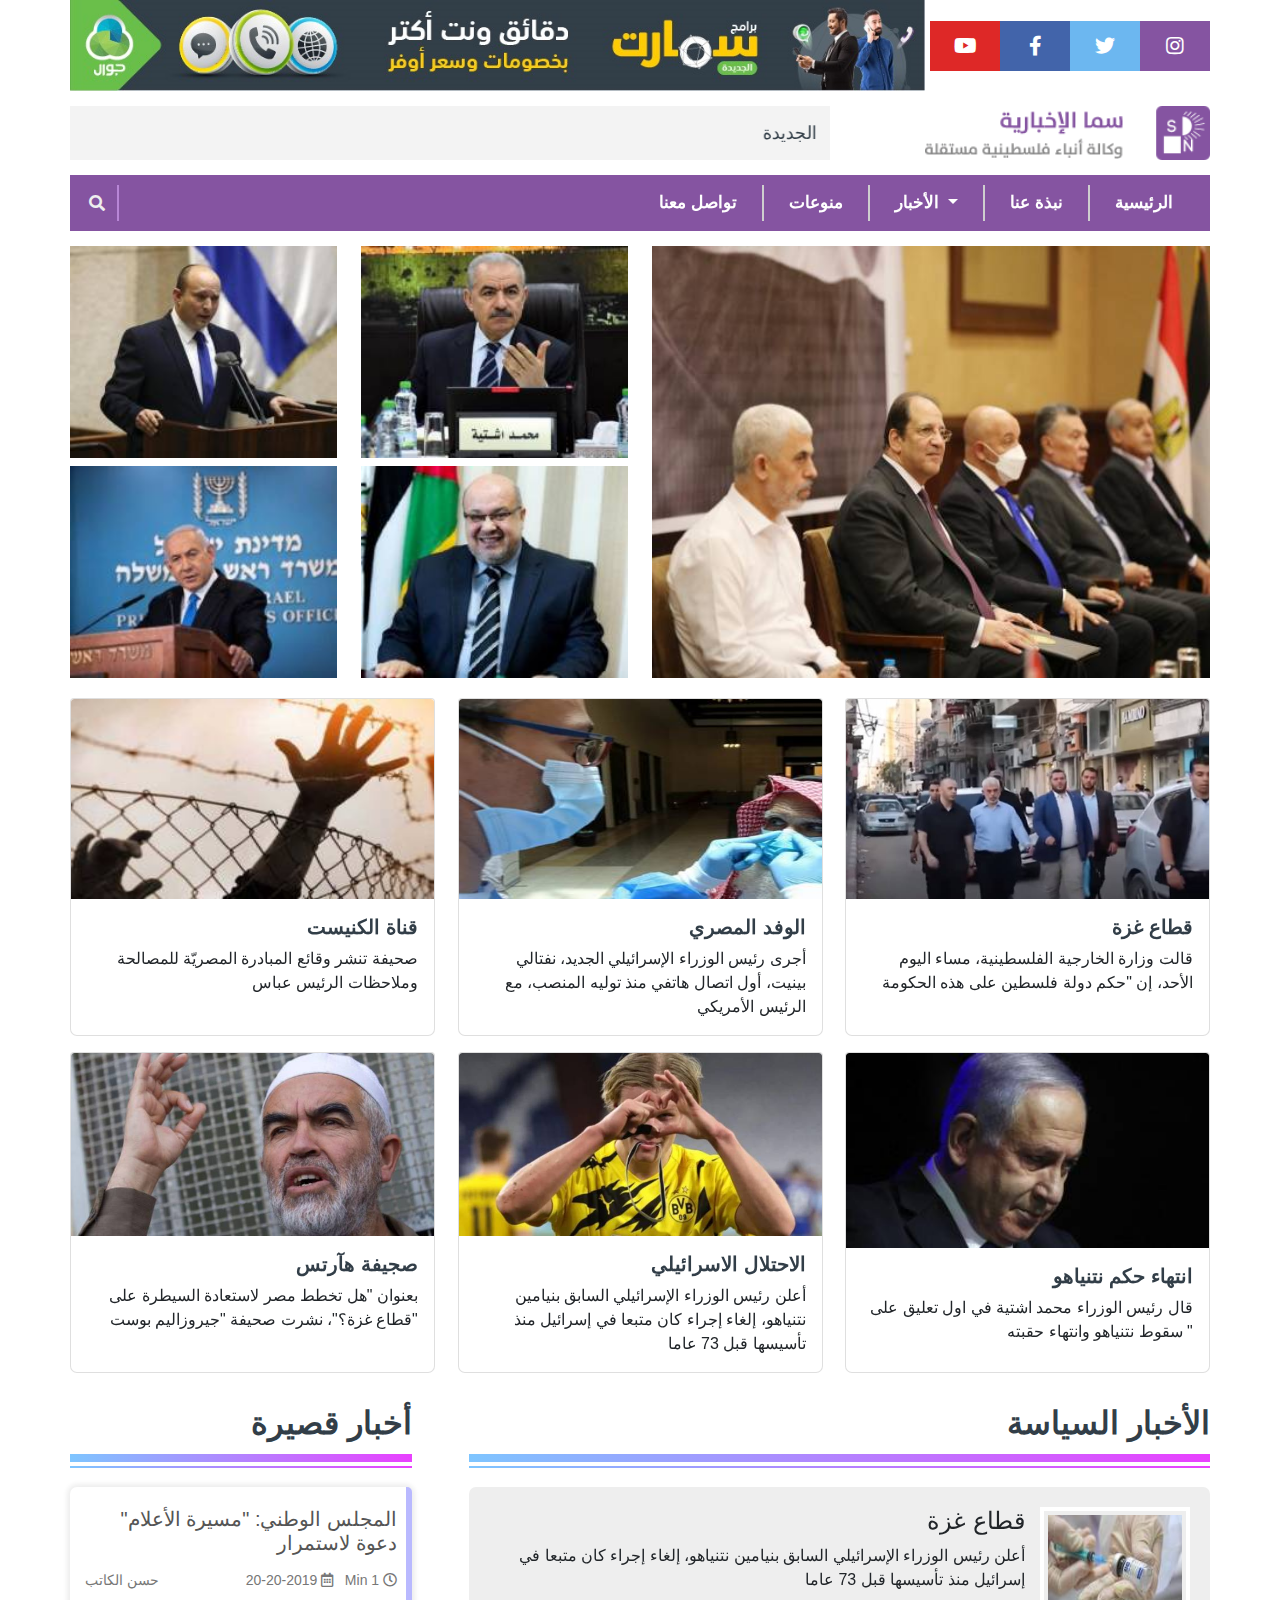
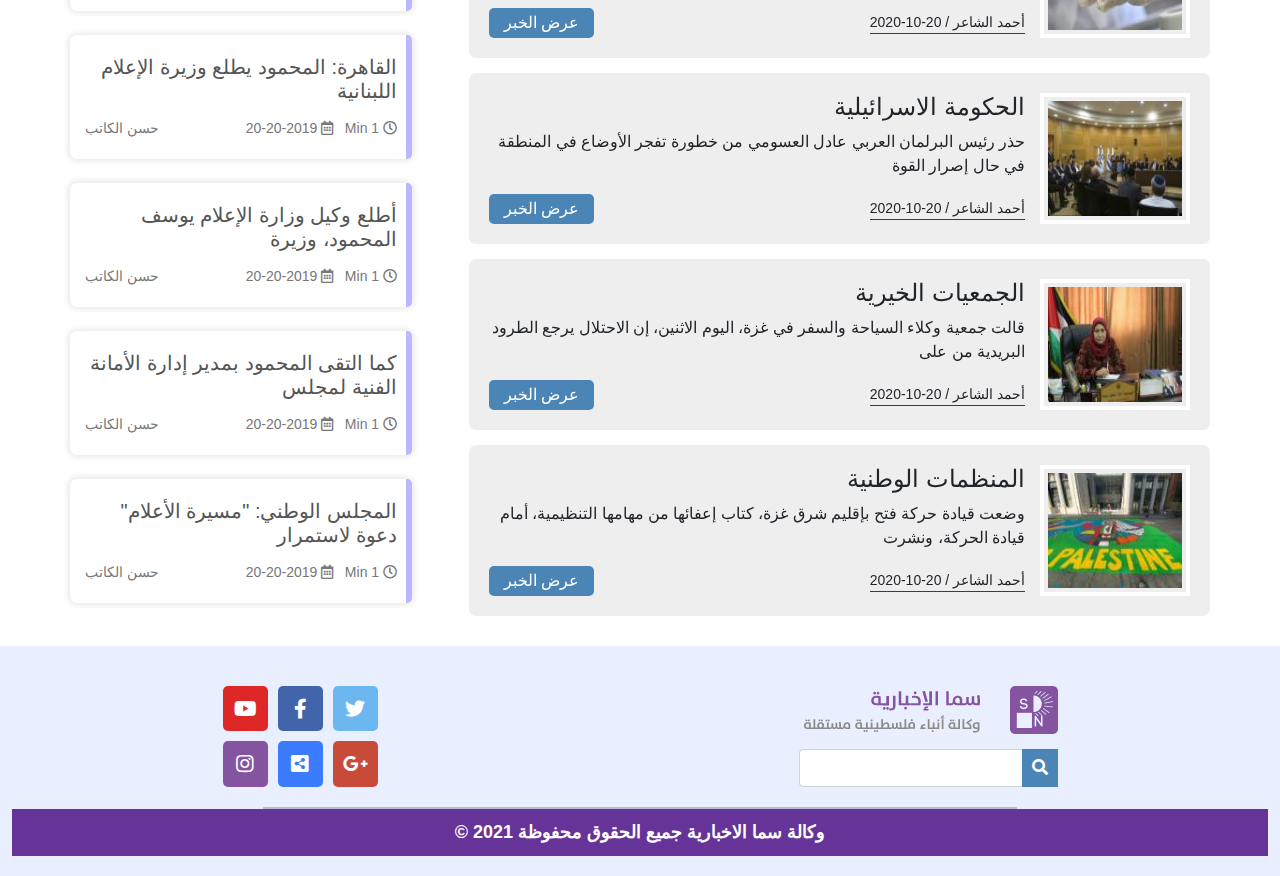
<file: index.html>
<!DOCTYPE html>
<html lang="en">
<head>
    <meta charset="UTF-8">
    <meta http-equiv="X-UA-Compatible" content="IE=edge">
    <meta name="viewport" content="width=device-width, initial-scale=1.0">
    <title>الرئيسية</title>
    <link rel="icon" href="img/icon.jpeg" type="image/x-icon">
    <!-- Render All Elements Normally -->
    <link rel="stylesheet" href="css/normalize.css">
    <!-- Bootstrap css File -->
    <link rel="stylesheet" href="css/bootstrap.min.css">
    <!-- Hover Liprary File -->
    <link rel="stylesheet" href="css/hover-min.css">
    <!-- Animate Liprary File -->
    <link rel="stylesheet" href="css/animate.min.css">
    <!-- Font Awesome -->
    <link rel="stylesheet" href="css/all.min.css">
    <!-- Main CSS style File -->
    <link rel="stylesheet" href="css/main.css">
   
</head>
<body>
    <!-- start header -->
    <section class="header">
        <div class="container">
            <div class="row">
                <div class="advertis">
                    <div class="row">
                        <img src="img/Advertising.jpg" alt="" class="col-md-9 col-xm-12">
                        <div class="social col-md-3 col-xm-12">
                            <i class="fab fa-youtube"></i>
                            <i class="fab fa-facebook-f"></i>
                            <i class="fab fa-twitter"></i>
                            <i class="fab fa-instagram"></i>
                        </div>
                    </div>    
                </div>
                <div class="last-news">
                    <div class="row">
                        <div class="marquee col-7 col-lg-8">
                            <marquee>
                                حماس والجهاد الاسلامي تعلقان على تشكيل حكومة الاحتلال برئاسة بينت
                                <span> || </span>
                                فلسطين تعلق على تشكيل الحكومة الإسرائيلية الجديدة
                            </marquee>                
                        </div> 
                        <img src="img/logo.png" alt="" class="col-4 col-lg-3">   
                    </div>
                </div>
            </div>
        </div>
    </section>
    <!-- end header -->
    <!-- start navbar -->
    <section class="nav-section">
        <div class="container">
            <nav class="navbar navbar-expand-lg navbar-light">
                    <form class="d-flex align-items-center">
                        <i class="fas fa-search"></i>
                        <input class="form-control me-2" type="search" aria-label="Search">
                    </form>  
                    <button class="navbar-toggler" type="button" data-bs-toggle="collapse" data-bs-target="#navbarSupportedContent" aria-controls="navbarSupportedContent" aria-expanded="false" aria-label="Toggle navigation">
                    <span class="navbar-toggler-icon"></span>
                    </button>
                    <div class="collapse navbar-collapse justify-content-end" id="navbarSupportedContent">
                        <ul class="navbar-nav mb-2 mb-lg-0">
                            <li class="nav-item">
                                <a class="nav-link active hvr-bounce-to-left" href="contact.html">تواصل معنا</a>
                            </li>
                            <li class="nav-item">
                                <a class="nav-link active hvr-bounce-to-left" href="news.html">منوعات</a>
                            </li>
                            <li class="nav-item dropdown">
                                <a class="nav-link dropdown-toggle active hvr-bounce-to-left" href="#" id="navbarDropdown" role="button" data-bs-toggle="dropdown" aria-expanded="false">الأخبار
                                </a>
                                <ul class="dropdown-menu" aria-labelledby="navbarDropdown">
                                    <li><a class="dropdown-item" href="#">آخر الأخبار</a></li>
                                    <li><a class="dropdown-item" href="#">عرض الأخبار</a></li>
                                    <li><hr class="dropdown-divider"></li>
                                    <li><a class="dropdown-item" href="#">الصحف الأجنبية</a></li>
                                </ul>
                            </li>
                            <li class="nav-item">
                                <a class="nav-link active hvr-bounce-to-left" href="about.html">نبذة عنا</a>
                            </li>
                            <li class="nav-item">
                                <a class="nav-link active hvr-bounce-to-left" aria-current="page" href="#" tabindex="-1">الرئيسية</a>
                            </li>
                        </ul>
                    </div>
                </div>
            </nav>
    </section>
    <!-- end navbar -->
    <!-- start important news -->
    <section class="important-news">
        <div class="container">
            <div class="row justify-content-between">
                <div class="other-news col-md-6">
                    <div class="row">
                        <div class="news-cont col-6 mb-2">
                            <img src="img/news 2.jpeg" alt="">
                            <div class="details">
                                <h5> : الوفد المصري </h5>
                                <h6>صحيفة تنشر وقائع المبادرة المصريّة  </h6>        
                            </div>
                        </div>
                        <div class="news-cont col-6 mb-2">
                            <img src="img/news 3.jpeg" alt="">
                            <div class="details">
                                <h5> : الوفد المصري </h5>
                                <h6>صحيفة تنشر وقائع المبادرة المصريّة  </h6>        
                            </div>
                        </div>
                        <div class="news-cont col-6">
                            <img src="img/news 4.jpeg" alt="">
                            <div class="details">
                                <h5> : الوفد المصري </h5>
                                <h6>صحيفة تنشر وقائع المبادرة المصريّة  </h6>        
                            </div>
                        </div>
                        <div class="news-cont col-6">
                            <img src="img/news 5.jpeg" alt="">
                            <div class="details">
                                <h5> : الوفد المصري </h5>
                                <h6>صحيفة تنشر وقائع المبادرة المصريّة  </h6>        
                            </div>
                        </div>    
                    </div>
                </div>
                <div class="big-news col-md-6">
                    <img src="img/news 1.jpeg" alt="">
                    <div class="details">
                        <h3> : الوفد المصري يأتي لقطاع غزة</h3>
                        <h4>صحيفة تنشر وقائع المبادرة المصريّة للمصالحة وملاحظات الرئيس عباس</h4>
                    </div>
                </div>
            </div>
        </div>
    </section>
    <!-- end important news -->
    <!-- start news parts -->
    <section class="news-parts">
        <div class="container">
            <div class="news-part">
                <div class="card mb-3 hvr-underline-from-center">
                    <img src="img/n6.jpeg" class="card-img-top" alt="...">
                    <div class="card-body">
                      <h5 class="card-title">قناة الكنيست</h5>
                      <p class="card-text">صحيفة تنشر وقائع المبادرة المصريّة للمصالحة وملاحظات الرئيس عباس</p>
                    </div>
                </div>  
                <div class="card mb-3 hvr-underline-from-center">
                    <img src="img/n1.jpeg" class="card-img-top" alt="...">
                    <div class="card-body">
                      <h5 class="card-title">الوفد المصري</h5>
                      <p class="card-text">أجرى رئيس الوزراء الإسرائيلي الجديد، نفتالي بينيت، أول اتصال هاتفي منذ توليه المنصب، مع الرئيس الأمريكي</p>
                    </div>
                </div>           
                <div class="card mb-3 hvr-underline-from-center">
                    <img src="img/n2.jpeg" class="card-img-top" alt="...">
                    <div class="card-body">
                      <h5 class="card-title">قطاع غزة</h5>
                      <p class="card-text">قالت وزارة الخارجية الفلسطينية، مساء اليوم الأحد، إن "حكم دولة فلسطين على هذه الحكومة</p>
                    </div>
                </div>           
                <div class="card mb-3 hvr-underline-from-center">
                    <img src="img/n3.jpeg" class="card-img-top" alt="...">
                    <div class="card-body">
                      <h5 class="card-title">صجيفة هآرتس</h5>
                      <p class="card-text">بعنوان "هل تخطط مصر لاستعادة السيطرة على قطاع غزة؟"، نشرت صحيفة "جيروزاليم بوست"</p>
                    </div>
                </div>           
                <div class="card mb-3 hvr-underline-from-center">
                    <img src="img/n4.jpeg" class="card-img-top" alt="...">
                    <div class="card-body">
                      <h5 class="card-title">الاحتلال الاسرائيلي</h5>
                      <p class="card-text">أعلن رئيس الوزراء الإسرائيلي السابق بنيامين نتنياهو، إلغاء إجراء كان متبعا في إسرائيل منذ تأسيسها قبل 73 عاما</p>
                    </div>
                </div>           
                <div class="card mb-3 hvr-underline-from-center">
                    <img src="img/n5.jpeg" class="card-img-top" alt="...">
                    <div class="card-body">
                      <h5 class="card-title">انتهاء حكم نتنياهو</h5>
                      <p class="card-text">قال رئيس الوزراء محمد اشتية في اول تعليق على سقوط نتنياهو وانتهاء حقبته "</p>
                    </div>
                </div>           
            </div>
        </div>
    </section>
    <!-- end news parts -->
    <!-- start small news -->
    <section class="small-news">
        <div class="container">
            <div class="part-two">
                <h2 class="heading animate__animated animate__backInLeft">أخبار قصيرة</h2>
                <div class="little-news mb-4">
                    <h5>المجلس الوطني: "مسيرة الأعلام" دعوة لاستمرار </h5>
                    <div class="little-news-details">
                        <span>حسن الكاتب</span>
                        <span>20-20-2019 <i class="far fa-calendar-alt"></i> &nbsp; Min 1 <i class="far fa-clock"></i></span>
                    </div>
                </div>
                <div class="little-news mb-4">
                    <h5>القاهرة: المحمود يطلع وزيرة الإعلام اللبنانية </h5>
                    <div class="little-news-details">
                        <span>حسن الكاتب</span>
                        <span>20-20-2019 <i class="far fa-calendar-alt"></i> &nbsp; Min 1 <i class="far fa-clock"></i></span>
                    </div>
                </div>
                <div class="little-news mb-4">
                    <h5>أطلع وكيل وزارة الإعلام يوسف المحمود، وزيرة </h5>
                    <div class="little-news-details">
                        <span>حسن الكاتب</span>
                        <span>20-20-2019 <i class="far fa-calendar-alt"></i> &nbsp; Min 1 <i class="far fa-clock"></i></span>
                    </div>
                </div>
                <div class="little-news mb-4">
                    <h5>كما التقى المحمود بمدير إدارة الأمانة الفنية لمجلس </h5>
                    <div class="little-news-details">
                        <span>حسن الكاتب</span>
                        <span>20-20-2019 <i class="far fa-calendar-alt"></i> &nbsp; Min 1 <i class="far fa-clock"></i></span>
                    </div>
                </div>
                <div class="little-news">
                    <h5>المجلس الوطني: "مسيرة الأعلام" دعوة لاستمرار </h5>
                    <div class="little-news-details">
                        <span>حسن الكاتب</span>
                        <span>20-20-2019 <i class="far fa-calendar-alt"></i> &nbsp; Min 1 <i class="far fa-clock"></i></span>
                    </div>
                </div>
            </div>
            <div class="part-one">
                <h2 class="heading animate__animated animate__backInLeft">الأخبار السياسة</h2>
                <div class="news hvr-wobble-horizontal">
                    <div class="details">
                        <h4>قطاع غزة</h4>
                        <p>أعلن رئيس الوزراء الإسرائيلي السابق بنيامين نتنياهو، إلغاء إجراء كان متبعا في إسرائيل منذ تأسيسها قبل 73 عاما</p>
                        <div class="news-time">
                            <a href="newsDetails.html">عرض الخبر</a>
                            <span>أحمد الشاعر / 20-10-2020</span>
                        </div>
                    </div>
                    <img src="img/small-1.jpeg" alt="">
                </div>
                <div class="news hvr-wobble-horizontal">
                    <div class="details">
                        <h4>الحكومة الاسرائيلية</h4>
                        <p>حذر رئيس البرلمان العربي عادل العسومي من خطورة تفجر الأوضاع في المنطقة في حال إصرار القوة</p>
                        <div class="news-time">
                            <a href="newsDetails.html">عرض الخبر</a>
                            <span>أحمد الشاعر / 20-10-2020</span>
                        </div>
                    </div>
                    <img src="img/small-2.jpeg" alt="">
                </div>
                <div class="news hvr-wobble-horizontal">
                    <div class="details">
                        <h4>الجمعيات الخيرية</h4>
                        <p>قالت جمعية وكلاء السياحة والسفر في غزة، اليوم الاثنين، إن الاحتلال يرجع الطرود البريدية من على</p>
                        <div class="news-time">
                            <a href="newsDetails.html">عرض الخبر</a>
                            <span>أحمد الشاعر / 20-10-2020</span>
                        </div>
                    </div>
                    <img src="img/small-3.jpeg" alt="">
                </div>
                <div class="news hvr-wobble-horizontal">
                    <div class="details">
                        <h4>المنظمات الوطنية</h4>
                        <p>وضعت قيادة حركة فتح بإقليم شرق غزة، كتاب إعفائها من مهامها التنظيمية، أمام قيادة الحركة، ونشرت</p>
                        <div class="news-time">
                            <a href="newsDetails.html">عرض الخبر</a>
                            <span>أحمد الشاعر / 20-10-2020</span>
                        </div>
                    </div>
                    <img src="img/small-4.jpeg" alt="">
                </div>
            </div>
        </div>
    </section>
    <!-- end small news -->
    <!-- start footer -->
    <footer>
        <div class="container-fluid">
            <div class="foot-cont">
                <div class="social">
                    <i class="fab fa-youtube"></i>
                    <i class="fab fa-facebook-f"></i>
                    <i class="fab fa-twitter"></i>
                    <i class="fab fa-instagram"></i>
                    <i class="fas fa-share-alt-square"></i>
                    <i class="fab fa-google-plus-g"></i>
                </div>
                <div class="logo-form">
                    <img src="img/logo.png" alt="">
                    <form class="align-items-center">
                        <a href="#"><i class="fas fa-search"></i></a>
                        <input class="form-control me-2" type="search" aria-label="Search">
                    </form>
                </div>
            </div>
            <hr>
            <p class="copyright">&copy; 2021 <span>وكالة سما الاخبارية</span> جميع الحقوق محفوظة</p>
        </div>
    </footer>
    <!-- end footer -->
    <!-- Bootstrap js File -->
    <script src="js/bootstrap.min.js"></script>
    <script src="js/html5shiv.min.js"></script>
    <script src="js/jquery-3.5.1.min.js"></script>
    <script src="js/respond.min.js"></script>
</body>
</html>
</file>
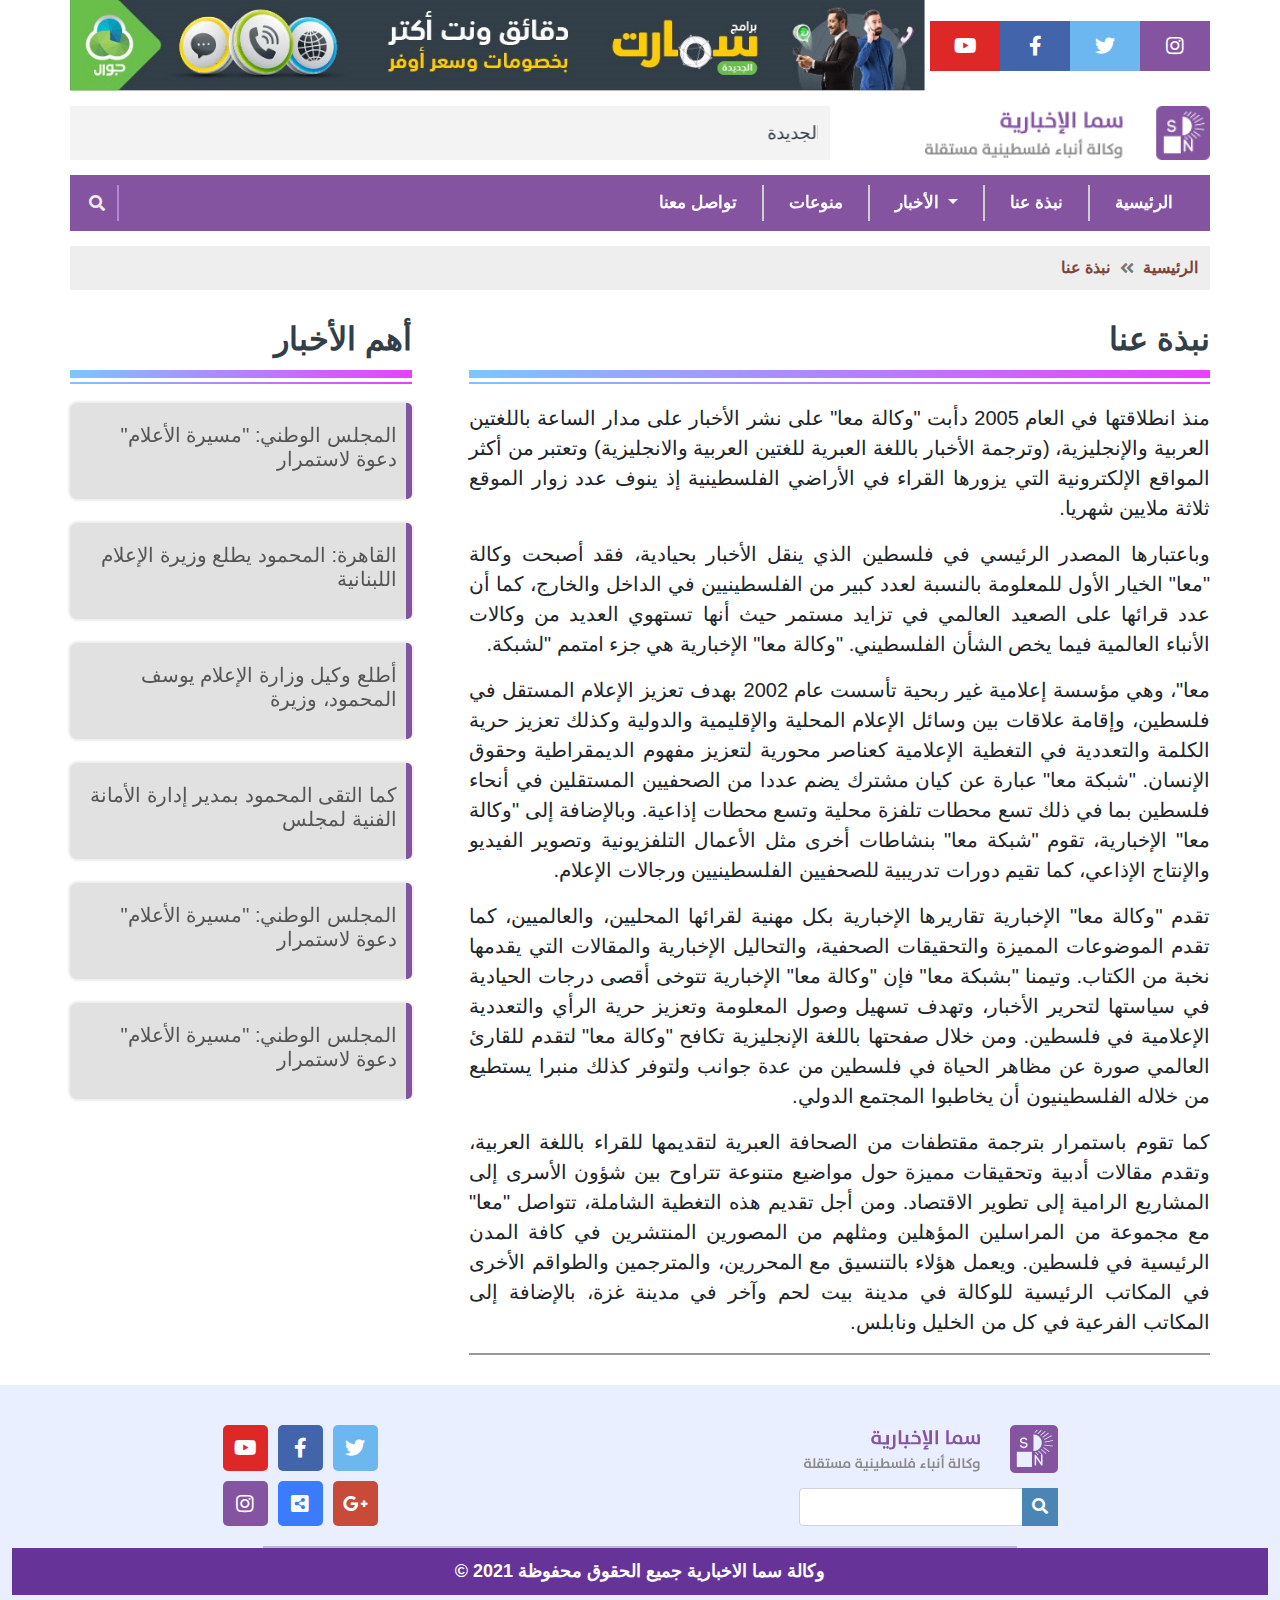
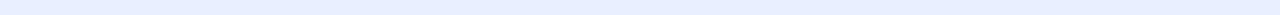
<file: about.html>
<!DOCTYPE html>
<html lang="en">

<head>
    <meta charset="UTF-8">
    <meta http-equiv="X-UA-Compatible" content="IE=edge">
    <meta name="viewport" content="width=device-width, initial-scale=1.0">
    <title>نبذة عنا</title>
    <link rel="icon" href="img/icon.jpeg" type="image/x-icon">
    <!-- Render All Elements Normally -->
    <link rel="stylesheet" href="css/normalize.css">
    <!-- Bootstrap css File -->
    <link rel="stylesheet" href="css/bootstrap.min.css">
    <!-- Hover Liprary File -->
    <link rel="stylesheet" href="css/hover-min.css">
    <!-- Animate Liprary File -->
    <link rel="stylesheet" href="css/animate.min.css">
    <!-- Font Awesome -->
    <link rel="stylesheet" href="css/all.min.css">
    <!-- Main CSS style File -->
    <link rel="stylesheet" href="css/main.css">
</head>

<body>
    <!-- start header -->
    <section class="header">
        <div class="container">
            <div class="row">
                <div class="advertis">
                    <div class="row">
                        <img src="img/Advertising.jpg" alt="" class="col-md-9 col-xm-12">
                        <div class="social col-md-3 col-xm-12">
                            <i class="fab fa-youtube"></i>
                            <i class="fab fa-facebook-f"></i>
                            <i class="fab fa-twitter"></i>
                            <i class="fab fa-instagram"></i>
                        </div>
                    </div>
                </div>
                <div class="last-news">
                    <div class="row">
                        <div class="marquee col-7 col-lg-8">
                            <marquee>
                                حماس والجهاد الاسلامي تعلقان على تشكيل حكومة الاحتلال برئاسة بينت
                                <span> || </span> فلسطين تعلق على تشكيل الحكومة الإسرائيلية الجديدة
                            </marquee>
                        </div>
                        <img src="img/logo.png" alt="" class="col-4 col-lg-3">
                    </div>
                </div>
            </div>
        </div>
    </section>
    <!-- end header -->
    <!-- start navbar -->
    <section class="nav-section">
        <div class="container">
            <nav class="navbar navbar-expand-lg navbar-light">
                <form class="d-flex align-items-center">
                    <i class="fas fa-search"></i>
                    <input class="form-control me-2" type="search" aria-label="Search">
                </form>
                <button class="navbar-toggler" type="button" data-bs-toggle="collapse" data-bs-target="#navbarSupportedContent" aria-controls="navbarSupportedContent" aria-expanded="false" aria-label="Toggle navigation">
                    <span class="navbar-toggler-icon"></span>
                    </button>
                <div class="collapse navbar-collapse justify-content-end" id="navbarSupportedContent">
                    <ul class="navbar-nav mb-2 mb-lg-0">
                        <li class="nav-item">
                            <a class="nav-link active hvr-bounce-to-left" href="contact.html">تواصل معنا</a>
                        </li>
                        <li class="nav-item">
                            <a class="nav-link active hvr-bounce-to-left" href="news.html">منوعات</a>
                        </li>
                        <li class="nav-item dropdown">
                            <a class="nav-link dropdown-toggle active hvr-bounce-to-left" href="#" id="navbarDropdown" role="button" data-bs-toggle="dropdown" aria-expanded="false">الأخبار
                                </a>
                            <ul class="dropdown-menu" aria-labelledby="navbarDropdown">
                                <li><a class="dropdown-item" href="#">آخر الأخبار</a></li>
                                <li><a class="dropdown-item" href="#">عرض الأخبار</a></li>
                                <li>
                                    <hr class="dropdown-divider">
                                </li>
                                <li><a class="dropdown-item" href="#">الصحف الأجنبية</a></li>
                            </ul>
                        </li>
                        <li class="nav-item">
                            <a class="nav-link active hvr-bounce-to-left" href="#">نبذة عنا</a>
                        </li>
                        <li class="nav-item">
                            <a class="nav-link active hvr-bounce-to-left" aria-current="page" href="index.html" tabindex="-1">الرئيسية</a>
                        </li>
                    </ul>
                </div>
        </div>
        </nav>
    </section>
    <!-- end navbar -->
    <!-- start extension -->
    <div class="extension">
        <div class="container">
            <a href="index.html">الرئيسية</a>
            <i class="fas fa-angle-double-left"></i>
            <a href="#">نبذة عنا</a>
        </div>
    </div>
    <!-- end extension -->
    <!-- start about -->
    <section class="about">
        <div class="container">
            <div class="part-two">
                <h2 class="heading animate__animated animate__backInLeft">أهم الأخبار</h2>
                <div class="little-news mb-4 hvr-rectangle-out">
                    <h5>المجلس الوطني: "مسيرة الأعلام" دعوة لاستمرار </h5>
                </div>
                <div class="little-news mb-4 hvr-rectangle-out">
                    <h5>القاهرة: المحمود يطلع وزيرة الإعلام اللبنانية </h5>
                </div>
                <div class="little-news mb-4 hvr-rectangle-out">
                    <h5>أطلع وكيل وزارة الإعلام يوسف المحمود، وزيرة </h5>
                </div>
                <div class="little-news mb-4 hvr-rectangle-out">
                    <h5>كما التقى المحمود بمدير إدارة الأمانة الفنية لمجلس </h5>
                </div>
                <div class="little-news mb-4 hvr-rectangle-out">
                    <h5>المجلس الوطني: "مسيرة الأعلام" دعوة لاستمرار </h5>
                </div>
                <div class="little-news mb-4 hvr-rectangle-out">
                    <h5>المجلس الوطني: "مسيرة الأعلام" دعوة لاستمرار </h5>
                </div>
            </div>
            <div class="part-one">
                <h2 class="heading animate__animated animate__backInLeft">نبذة عنا</h2>
                <p>
                    منذ انطلاقتها في العام 2005 دأبت "وكالة معا" على نشر الأخبار على مدار الساعة باللغتين العربية والإنجليزية، (وترجمة الأخبار باللغة العبرية للغتين العربية والانجليزية) وتعتبر من أكثر المواقع الإلكترونية التي يزورها القراء في الأراضي الفلسطينية إذ ينوف عدد
                    زوار الموقع ثلاثة ملايين شهريا.
                </p>
                <p>
                    وباعتبارها المصدر الرئيسي في فلسطين الذي ينقل الأخبار بحيادية، فقد أصبحت وكالة "معا" الخيار الأول للمعلومة بالنسبة لعدد كبير من الفلسطينيين في الداخل والخارج، كما أن عدد قرائها على الصعيد العالمي في تزايد مستمر حيث أنها تستهوي العديد من وكالات الأنباء
                    العالمية فيما يخص الشأن الفلسطيني. "وكالة معا" الإخبارية هي جزء lمتمم "لشبكة.
                </p>
                <p>
                    معا"، وهي مؤسسة إعلامية غير ربحية تأسست عام 2002 بهدف تعزيز الإعلام المستقل في فلسطين، وإقامة علاقات بين وسائل الإعلام المحلية والإقليمية والدولية وكذلك تعزيز حرية الكلمة والتعددية في التغطية الإعلامية كعناصر محورية لتعزيز مفهوم الديمقراطية وحقوق الإنسان.
                    "شبكة معا" عبارة عن كيان مشترك يضم عددا من الصحفيين المستقلين في أنحاء فلسطين بما في ذلك تسع محطات تلفزة محلية وتسع محطات إذاعية. وبالإضافة إلى "وكالة معا" الإخبارية، تقوم "شبكة معا" بنشاطات أخرى مثل الأعمال التلفزيونية وتصوير الفيديو
                    والإنتاج الإذاعي، كما تقيم دورات تدريبية للصحفيين الفلسطينيين ورجالات الإعلام.
                </p>
                <p>
                    تقدم "وكالة معا" الإخبارية تقاريرها الإخبارية بكل مهنية لقرائها المحليين، والعالميين، كما تقدم الموضوعات المميزة والتحقيقات الصحفية، والتحاليل الإخبارية والمقالات التي يقدمها نخبة من الكتاب. وتيمنا "بشبكة معا" فإن "وكالة معا" الإخبارية تتوخى أقصى درجات
                    الحيادية في سياستها لتحرير الأخبار، وتهدف تسهيل وصول المعلومة وتعزيز حرية الرأي والتعددية الإعلامية في فلسطين. ومن خلال صفحتها باللغة الإنجليزية تكافح "وكالة معا" لتقدم للقارئ العالمي صورة عن مظاهر الحياة في فلسطين من عدة جوانب ولتوفر
                    كذلك منبرا يستطيع من خلاله الفلسطينيون أن يخاطبوا المجتمع الدولي.
                </p>
                <p>
                    كما تقوم باستمرار بترجمة مقتطفات من الصحافة العبرية لتقديمها للقراء باللغة العربية، وتقدم مقالات أدبية وتحقيقات مميزة حول مواضيع متنوعة تتراوح بين شؤون الأسرى إلى المشاريع الرامية إلى تطوير الاقتصاد. ومن أجل تقديم هذه التغطية الشاملة، تتواصل "معا" مع
                    مجموعة من المراسلين المؤهلين ومثلهم من المصورين المنتشرين في كافة المدن الرئيسية في فلسطين. ويعمل هؤلاء بالتنسيق مع المحررين، والمترجمين والطواقم الأخرى في المكاتب الرئيسية للوكالة في مدينة بيت لحم وآخر في مدينة غزة، بالإضافة إلى المكاتب
                    الفرعية في كل من الخليل ونابلس.
                </p>
            </div>
        </div>
    </section>
    <!-- end about -->
    <!-- start footer -->
    <footer>
        <div class="container-fluid">
            <div class="foot-cont">
                <div class="social">
                    <i class="fab fa-youtube"></i>
                    <i class="fab fa-facebook-f"></i>
                    <i class="fab fa-twitter"></i>
                    <i class="fab fa-instagram"></i>
                    <i class="fas fa-share-alt-square"></i>
                    <i class="fab fa-google-plus-g"></i>
                </div>
                <div class="logo-form">
                    <img src="img/logo.png" alt="">
                    <form class="align-items-center">
                        <a href="#"><i class="fas fa-search"></i></a>
                        <input class="form-control me-2" type="search" aria-label="Search">
                    </form>
                </div>
            </div>
            <hr>
            <p class="copyright">&copy; 2021 <span>وكالة سما الاخبارية</span> جميع الحقوق محفوظة</p>
        </div>
    </footer>
    <!-- end footer -->
    <!-- Bootstrap js File -->
    <script src="js/bootstrap.min.js"></script>
    <script src="js/html5shiv.min.js"></script>
    <script src="js/jquery-3.5.1.min.js"></script>
    <script src="js/respond.min.js"></script>
</body>

</html>
</file>
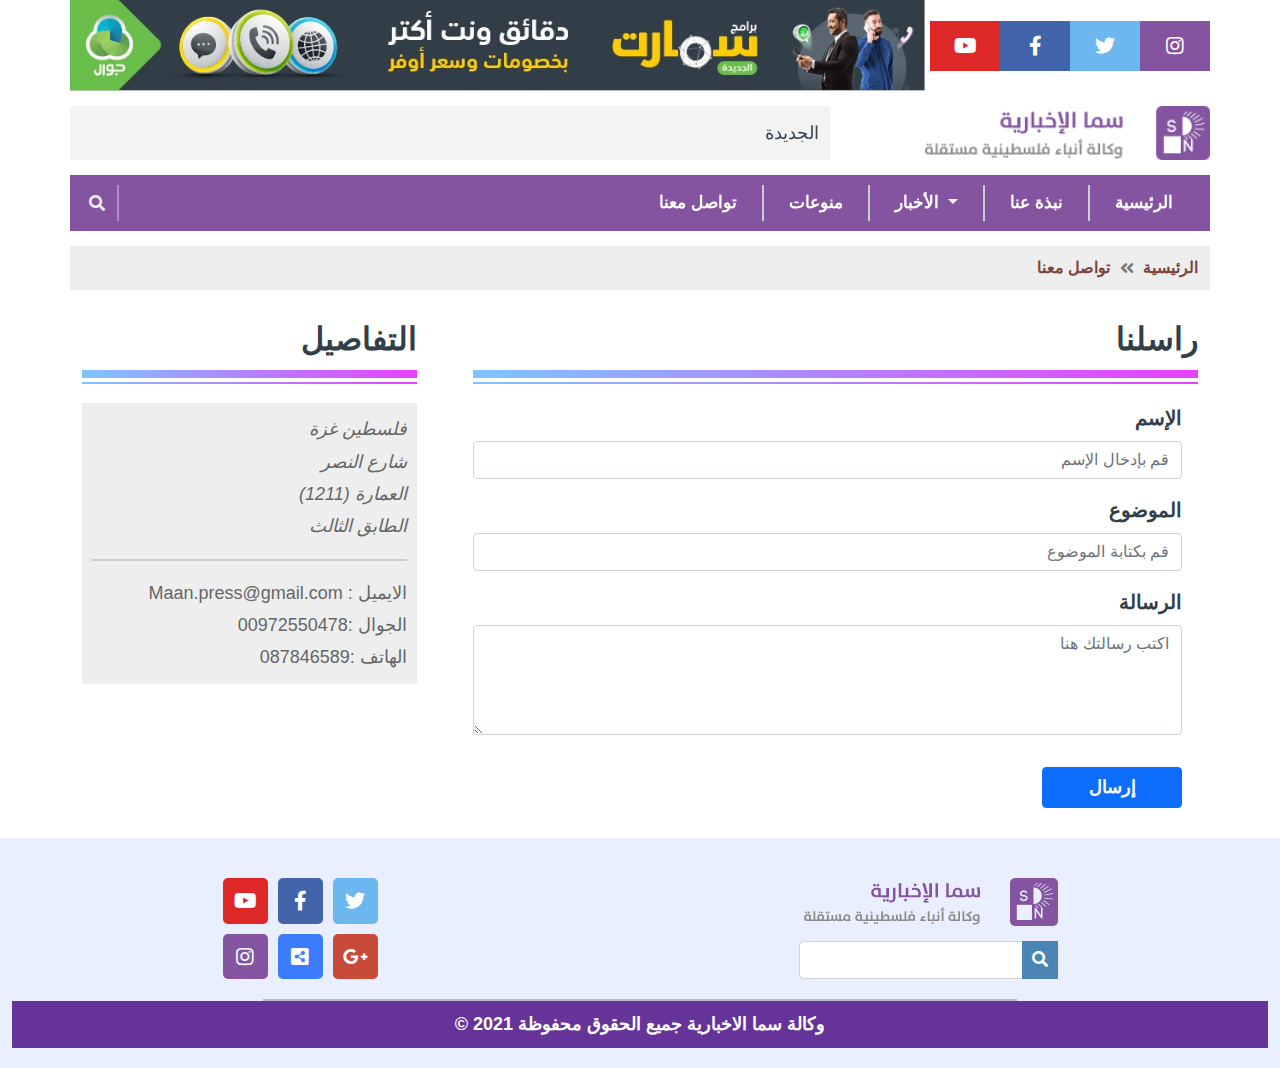
<file: contact.html>
<!DOCTYPE html>
<html lang="en">
<head>
    <meta charset="UTF-8">
    <meta http-equiv="X-UA-Compatible" content="IE=edge">
    <meta name="viewport" content="width=device-width, initial-scale=1.0">
    <title>تواصل معنا</title>
    <link rel="icon" href="img/icon.jpeg" type="image/x-icon">
    <!-- Render All Elements Normally -->
    <link rel="stylesheet" href="css/normalize.css">
    <!-- Bootstrap css File -->
    <link rel="stylesheet" href="css/bootstrap.min.css">
    <!-- Hover Liprary File -->
    <link rel="stylesheet" href="css/hover-min.css">
    <!-- Animate Liprary File -->
    <link rel="stylesheet" href="css/animate.min.css">
    <!-- Font Awesome File -->
    <link rel="stylesheet" href="css/all.min.css">
    <!-- Main CSS style File -->
    <link rel="stylesheet" href="css/main.css">
</head>
<body>
    <!-- start header -->
    <section class="header">
        <div class="container">
            <div class="row">
                <div class="advertis">
                    <div class="row">
                        <img src="img/Advertising.jpg" alt="" class="col-md-9 col-xm-12">
                        <div class="social col-md-3 col-xm-12">
                            <i class="fab fa-youtube"></i>
                            <i class="fab fa-facebook-f"></i>
                            <i class="fab fa-twitter"></i>
                            <i class="fab fa-instagram"></i>
                        </div>
                    </div>    
                </div>
                <div class="last-news">
                    <div class="row">
                        <div class="marquee col-7 col-lg-8">
                            <marquee>
                                حماس والجهاد الاسلامي تعلقان على تشكيل حكومة الاحتلال برئاسة بينت
                                <span> || </span>
                                فلسطين تعلق على تشكيل الحكومة الإسرائيلية الجديدة
                            </marquee>                
                        </div> 
                        <img src="img/logo.png" alt="" class="col-4 col-lg-3">   
                    </div>
                </div>
            </div>
        </div>
    </section>
    <!-- end header -->
    <!-- start navbar -->
    <section class="nav-section">
        <div class="container">
            <nav class="navbar navbar-expand-lg navbar-light">
                    <form class="d-flex align-items-center">
                        <i class="fas fa-search"></i>
                        <input class="form-control me-2" type="search" aria-label="Search">
                    </form>  
                    <button class="navbar-toggler" type="button" data-bs-toggle="collapse" data-bs-target="#navbarSupportedContent" aria-controls="navbarSupportedContent" aria-expanded="false" aria-label="Toggle navigation">
                    <span class="navbar-toggler-icon"></span>
                    </button>
                    <div class="collapse navbar-collapse justify-content-end" id="navbarSupportedContent">
                        <ul class="navbar-nav mb-2 mb-lg-0">
                            <li class="nav-item">
                                <a class="nav-link active hvr-bounce-to-left" href="#">تواصل معنا</a>
                            </li>
                            <li class="nav-item">
                                <a class="nav-link active hvr-bounce-to-left" href="news.html">منوعات</a>
                            </li>
                            <li class="nav-item dropdown">
                                <a class="nav-link dropdown-toggle active hvr-bounce-to-left" href="#" id="navbarDropdown" role="button" data-bs-toggle="dropdown" aria-expanded="false">الأخبار
                                </a>
                                <ul class="dropdown-menu" aria-labelledby="navbarDropdown">
                                    <li><a class="dropdown-item" href="#">آخر الأخبار</a></li>
                                    <li><a class="dropdown-item" href="#">عرض الأخبار</a></li>
                                    <li><hr class="dropdown-divider"></li>
                                    <li><a class="dropdown-item" href="#">الصحف الأجنبية</a></li>
                                </ul>
                            </li>
                            <li class="nav-item">
                                <a class="nav-link active hvr-bounce-to-left" href="about.html">نبذة عنا</a>
                            </li>
                            <li class="nav-item">
                                <a class="nav-link active hvr-bounce-to-left" aria-current="page" href="index.html" tabindex="-1">الرئيسية</a>
                            </li>
                        </ul>
                    </div>
                </div>
            </nav>
    </section>
    <!-- end navbar -->
    <!-- start extension -->
    <div class="extension">
        <div class="container">
            <a href="index.html">الرئيسية</a>
            <i class="fas fa-angle-double-left"></i>
            <a href="#">تواصل معنا</a>    
        </div>
    </div>
    <!-- end extension -->
    <!-- start contact -->
    <div class="contact">
        <div class="container">
            <div class="part-two">
                <h2 class="heading animate__animated animate__backInLeft">التفاصيل</h2>
                <div class="contact-details">
                    <address>
                        فلسطين
                        غزة <br>
                        شارع النصر <br>
                        العمارة (1211) <br>
                        الطابق الثالث
                    </address>
                    <hr>
                    <span> Maan.press@gmail.com : الايميل</span>
                    <span>الجوال :00972550478</span>
                    <span>الهاتف :087846589</span>


                </div>
            </div>
            <div class="part-one">
                <h2 class="heading animate__animated animate__backInLeft">راسلنا</h2>
                <form class="row g-3" action="function.php" method="POST" enctype="multipart/form-data">
                    <div>
                        <label for="inputName" class="form-label">الإسم</label>
                        <input name="name" type="text" class="form-control" id="inputName" placeholder="قم بإدخال الإسم">
                    </div>
                    <div>
                        <label for="inputSubject" class="form-label">الموضوع</label>
                        <input name="Subject" type="text" class="form-control" id="inputSubject" placeholder="قم بكتابة الموضوع">
                    </div>
                    <div class="mb-3">
                        <label for="exampleFormControlTextarea1" class="form-label">الرسالة</label>
                        <textarea class="form-control" id="exampleFormControlTextarea1" placeholder="اكتب رسالتك هنا" rows="4"></textarea>
                      </div>                      
                    <div class="col-12">
                        <button type="submit" class="btn btn-primary">إرسال</button>
                    </div>
                </form>            
            </div>
        </div>
    </div>
    <!-- end contact -->
    <!-- start footer -->
    <footer>
        <div class="container-fluid">
            <div class="foot-cont">
                <div class="social">
                    <i class="fab fa-youtube"></i>
                    <i class="fab fa-facebook-f"></i>
                    <i class="fab fa-twitter"></i>
                    <i class="fab fa-instagram"></i>
                    <i class="fas fa-share-alt-square"></i>
                    <i class="fab fa-google-plus-g"></i>
                </div>
                <div class="logo-form">
                    <img src="img/logo.png" alt="">
                    <form class="align-items-center">
                        <a href="#"><i class="fas fa-search"></i></a>
                        <input class="form-control me-2" type="search" aria-label="Search">
                    </form>
                </div>
            </div>
            <hr>
            <p class="copyright">&copy; 2021 <span>وكالة سما الاخبارية</span> جميع الحقوق محفوظة</p>
        </div>
    </footer>
    <!-- end footer -->
    <!-- Bootstrap js File -->
    <script src="js/bootstrap.min.js"></script>
    <script src="js/html5shiv.min.js"></script>
    <script src="js/jquery-3.5.1.min.js"></script>
    <script src="js/respond.min.js"></script>
</body>
</html>
</file>
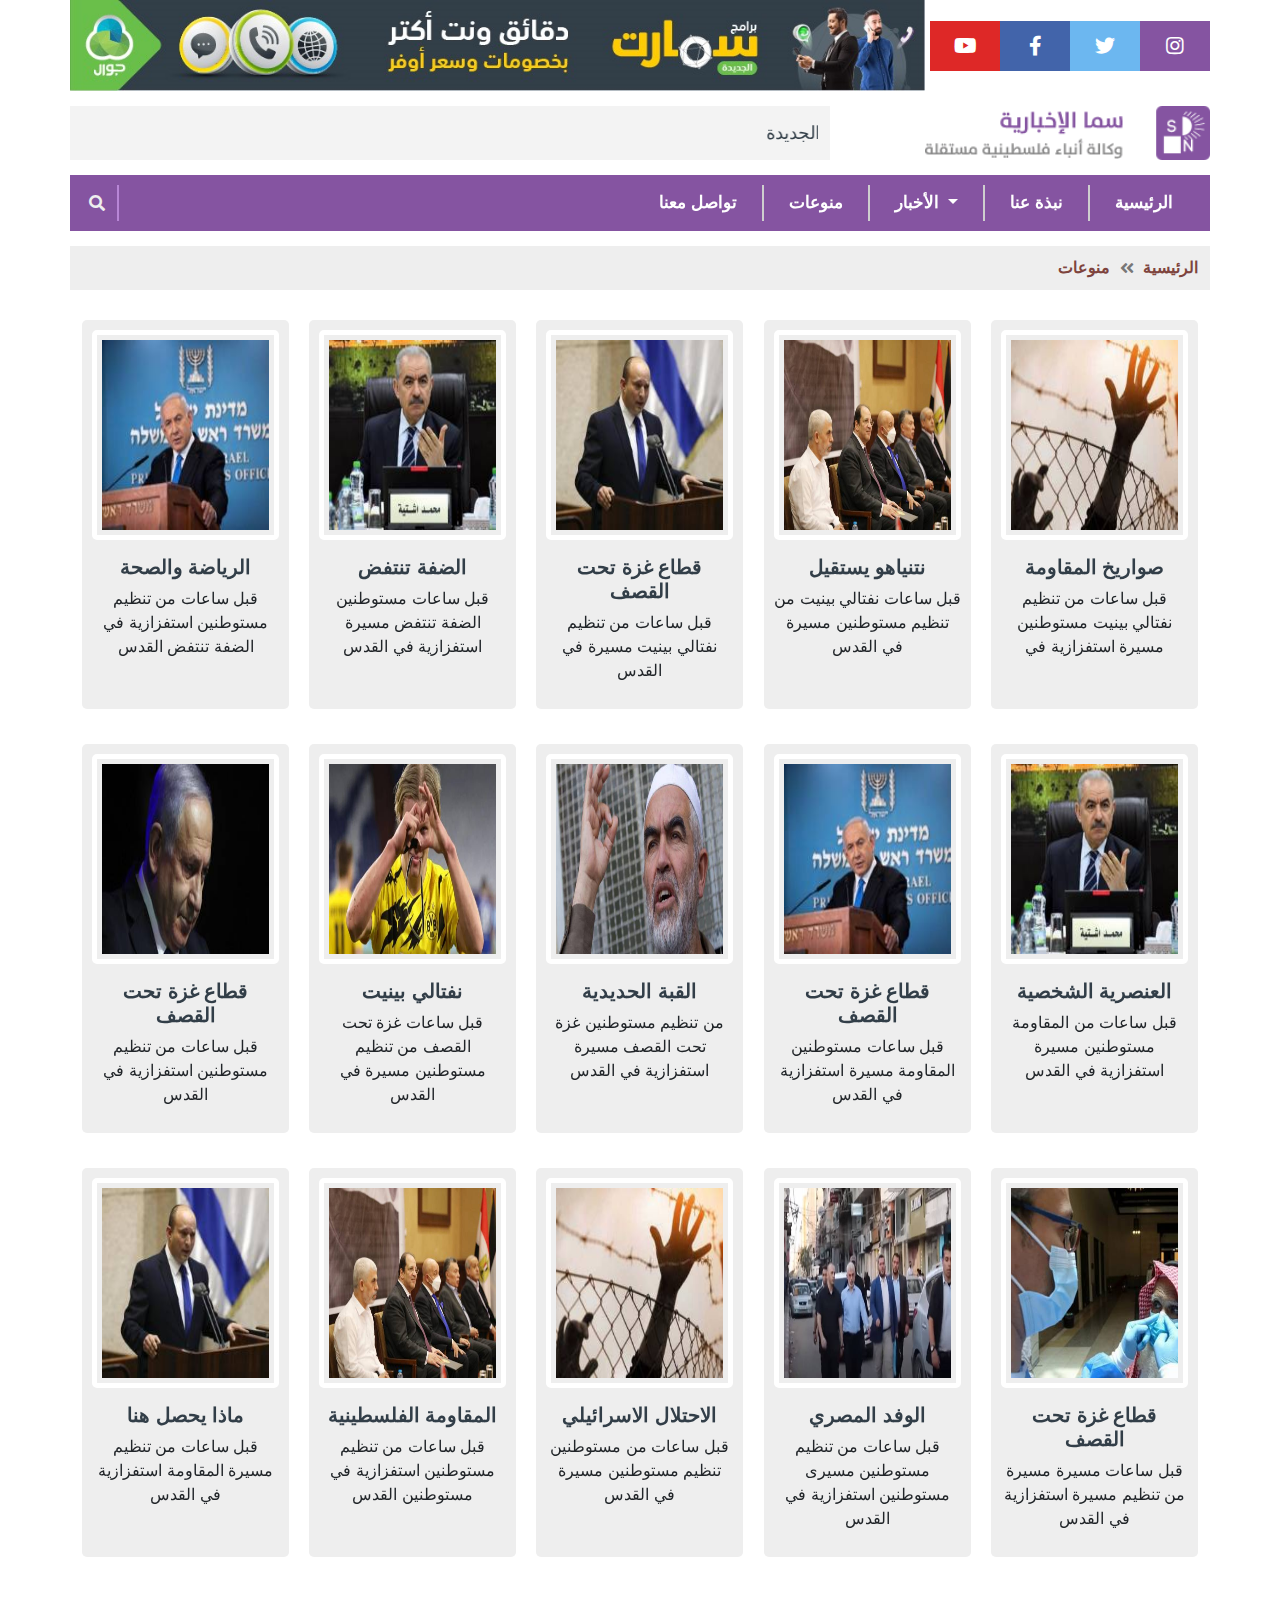
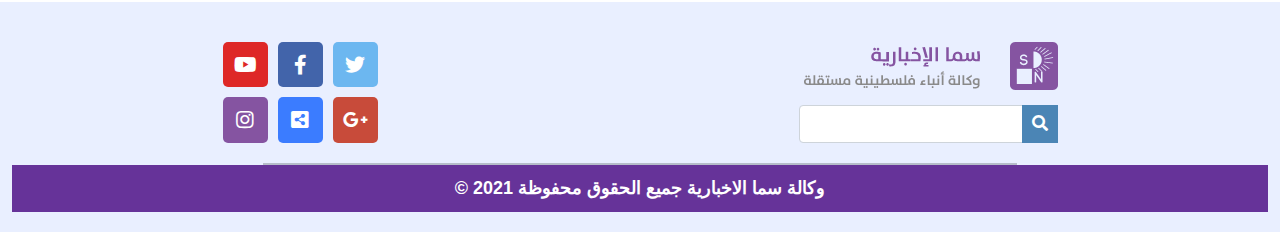
<file: news.html>
<!DOCTYPE html>
<html lang="en">
<head>
    <meta charset="UTF-8">
    <meta http-equiv="X-UA-Compatible" content="IE=edge">
    <meta name="viewport" content="width=device-width, initial-scale=1.0">
    <title>منوعات</title>
    <link rel="icon" href="img/icon.jpeg" type="image/x-icon">
    <!-- Render All Elements Normally -->
    <link rel="stylesheet" href="css/normalize.css">
    <!-- Bootstrap css File -->
    <link rel="stylesheet" href="css/bootstrap.min.css">
    <!-- Hover Liprary File -->
    <link rel="stylesheet" href="css/hover-min.css">
    <!-- Animate Liprary File -->
    <link rel="stylesheet" href="css/animate.min.css">
    <!-- Font Awesome -->
    <link rel="stylesheet" href="css/all.min.css">
    <!-- Main CSS style File -->
    <link rel="stylesheet" href="css/main.css">
</head>
<body>
    <!-- start header -->
    <section class="header">
        <div class="container">
            <div class="row">
                <div class="advertis">
                    <div class="row">
                        <img src="img/Advertising.jpg" alt="" class="col-md-9 col-xm-12">
                        <div class="social col-md-3 col-xm-12">
                            <i class="fab fa-youtube"></i>
                            <i class="fab fa-facebook-f"></i>
                            <i class="fab fa-twitter"></i>
                            <i class="fab fa-instagram"></i>
                        </div>
                    </div>    
                </div>
                <div class="last-news">
                    <div class="row">
                        <div class="marquee col-7 col-lg-8">
                            <marquee>
                                حماس والجهاد الاسلامي تعلقان على تشكيل حكومة الاحتلال برئاسة بينت
                                <span> || </span>
                                فلسطين تعلق على تشكيل الحكومة الإسرائيلية الجديدة
                            </marquee>                
                        </div> 
                        <img src="img/logo.png" alt="" class="col-4 col-lg-3">   
                    </div>
                </div>
            </div>
        </div>
    </section>
    <!-- end header -->
    <!-- start navbar -->
    <section class="nav-section">
        <div class="container">
            <nav class="navbar navbar-expand-lg navbar-light">
                    <form class="d-flex align-items-center">
                        <i class="fas fa-search"></i>
                        <input class="form-control me-2" type="search" aria-label="Search">
                    </form>  
                    <button class="navbar-toggler" type="button" data-bs-toggle="collapse" data-bs-target="#navbarSupportedContent" aria-controls="navbarSupportedContent" aria-expanded="false" aria-label="Toggle navigation">
                    <span class="navbar-toggler-icon"></span>
                    </button>
                    <div class="collapse navbar-collapse justify-content-end" id="navbarSupportedContent">
                        <ul class="navbar-nav mb-2 mb-lg-0">
                            <li class="nav-item">
                                <a class="nav-link active hvr-bounce-to-left" href="contact.html">تواصل معنا</a>
                            </li>
                            <li class="nav-item">
                                <a class="nav-link active hvr-bounce-to-left" href="#">منوعات</a>
                            </li>
                            <li class="nav-item dropdown">
                                <a class="nav-link dropdown-toggle active hvr-bounce-to-left" href="#" id="navbarDropdown" role="button" data-bs-toggle="dropdown" aria-expanded="false">الأخبار
                                </a>
                                <ul class="dropdown-menu" aria-labelledby="navbarDropdown">
                                    <li><a class="dropdown-item" href="#">آخر الأخبار</a></li>
                                    <li><a class="dropdown-item" href="#">عرض الأخبار</a></li>
                                    <li><hr class="dropdown-divider"></li>
                                    <li><a class="dropdown-item" href="#">الصحف الأجنبية</a></li>
                                </ul>
                            </li>
                            <li class="nav-item">
                                <a class="nav-link active hvr-bounce-to-left" href="about.html">نبذة عنا</a>
                            </li>
                            <li class="nav-item">
                                <a class="nav-link active hvr-bounce-to-left" aria-current="page" href="index.html" tabindex="-1">الرئيسية</a>
                            </li>
                        </ul>
                    </div>
                </div>
            </nav>
    </section>
    <!-- end navbar -->
    <!-- start extension -->
    <div class="extension">
        <div class="container">
            <a href="index.html">الرئيسية</a>
            <i class="fas fa-angle-double-left"></i>
            <a href="#">منوعات</a>    
        </div>
    </div>
    <!-- end extension -->
    <!-- start diffrent news -->
    <div class="diffrent-news">
        <div class="container">
                <div class="news hvr-bounce-to-top">
                    <div class="img-cont">
                        <img src="img/news 4.jpeg" alt="">
                    </div>
                    <div class="details-cont">
                        <h5>الرياضة والصحة</h5>
                        <p>قبل ساعات من تنظيم مستوطنين استفزازية في الضفة تنتفض القدس</p>
                    </div>
                </div>
                <div class="news hvr-bounce-to-top">
                    <div class="img-cont">
                        <img src="img/news 3.jpeg" alt="">
                    </div>
                    <div class="details-cont">
                        <h5>الضفة تنتفض</h5>
                        <p>قبل ساعات مستوطنين الضفة تنتفض مسيرة استفزازية في القدس</p>
                    </div>
                </div>
                <div class="news hvr-bounce-to-top">
                    <div class="img-cont">
                        <img src="img/news 2.jpeg" alt="">
                    </div>
                    <div class="details-cont">
                        <h5>قطاع غزة تحت القصف</h5>
                        <p>قبل ساعات من تنظيم نفتالي بينيت مسيرة في القدس</p>
                    </div>
                </div>
                <div class="news hvr-bounce-to-top">
                    <div class="img-cont">
                        <img src="img/news 1.jpeg" alt="">
                    </div>
                    <div class="details-cont">
                        <h5>نتنياهو يستقيل</h5>
                        <p>قبل ساعات نفتالي بينيت من تنظيم مستوطنين مسيرة في القدس</p>
                    </div>
                </div>
                <div class="news hvr-bounce-to-top">
                    <div class="img-cont">
                        <img src="img/n6.jpeg" alt="">
                    </div>
                    <div class="details-cont">
                        <h5>صواريخ المقاومة</h5>
                        <p>قبل ساعات من تنظيم نفتالي بينيت مستوطنين مسيرة استفزازية في </p>
                    </div>
                </div>
                <div class="news hvr-bounce-to-top">
                    <div class="img-cont">
                        <img src="img/n5.jpeg" alt="">
                    </div>
                    <div class="details-cont">
                        <h5>قطاع غزة تحت القصف</h5>
                        <p>قبل ساعات من تنظيم مستوطنين استفزازية في القدس</p>
                    </div>
                </div>
                <div class="news hvr-bounce-to-top">
                    <div class="img-cont">
                        <img src="img/n4.jpeg" alt="">
                    </div>
                    <div class="details-cont">
                        <h5>نفتالي بينيت</h5>
                        <p>قبل ساعات غزة تحت القصف من تنظيم مستوطنين مسيرة في القدس</p>
                    </div>
                </div>
                <div class="news hvr-bounce-to-top">
                    <div class="img-cont">
                        <img src="img/n3.jpeg" alt="">
                    </div>
                    <div class="details-cont">
                        <h5>القبة الحديدية</h5>
                        <p> من تنظيم مستوطنين غزة تحت القصف مسيرة استفزازية في القدس</p>
                    </div>
                </div>
                <div class="news hvr-bounce-to-top">
                    <div class="img-cont">
                        <img src="img/news 4.jpeg" alt="">
                    </div>
                    <div class="details-cont">
                        <h5>قطاع غزة تحت القصف</h5>
                        <p>قبل ساعات مستوطنين المقاومة مسيرة استفزازية في القدس</p>
                    </div>
                </div>
                <div class="news hvr-bounce-to-top">
                    <div class="img-cont">
                        <img src="img/news 3.jpeg" alt="">
                    </div>
                    <div class="details-cont">
                        <h5>العنصرية الشخصية</h5>
                        <p>قبل ساعات من المقاومة مستوطنين مسيرة استفزازية في القدس</p>
                    </div>
                </div>
                <div class="news hvr-bounce-to-top">
                    <div class="img-cont">
                        <img src="img/news 2.jpeg" alt="">
                    </div>
                    <div class="details-cont">
                        <h5>ماذا يحصل هنا</h5>
                        <p>قبل ساعات من تنظيم مسيرة المقاومة استفزازية في القدس</p>
                    </div>
                </div>
                <div class="news hvr-bounce-to-top">
                    <div class="img-cont">
                        <img src="img/news 1.jpeg" alt="">
                    </div>
                    <div class="details-cont">
                        <h5>المقاومة الفلسطينية</h5>
                        <p>قبل ساعات من تنظيم مستوطنين استفزازية في  مستوطنين القدس</p>
                    </div>
                </div>
                <div class="news hvr-bounce-to-top">
                    <div class="img-cont">
                        <img src="img/n6.jpeg" alt="">
                    </div>
                    <div class="details-cont">
                        <h5>الاحتلال الاسرائيلي</h5>
                        <p>قبل ساعات من  مستوطنين تنظيم مستوطنين مسيرة في القدس</p>
                    </div>
                </div>
                <div class="news hvr-bounce-to-top">
                    <div class="img-cont">
                        <img src="img/n2.jpeg" alt="">
                    </div>
                    <div class="details-cont">
                        <h5>الوفد المصري</h5>
                        <p>قبل ساعات من تنظيم مستوطنين مسيرى  مستوطنين استفزازية في القدس</p>
                    </div>
                </div>
                <div class="news hvr-bounce-to-top">
                    <div class="img-cont">
                        <img src="img/n1.jpeg" alt="">
                    </div>
                    <div class="details-cont">
                        <h5>قطاع غزة تحت القصف</h5>
                        <p>قبل ساعات مسيرة مسيرة من تنظيم مسيرة استفزازية في القدس</p>
                    </div>
                </div>
            </div>
    </div>
    <!-- end diffrent news -->
    <!-- start footer -->
    <footer>
        <div class="container-fluid">
            <div class="foot-cont">
                <div class="social">
                    <i class="fab fa-youtube"></i>
                    <i class="fab fa-facebook-f"></i>
                    <i class="fab fa-twitter"></i>
                    <i class="fab fa-instagram"></i>
                    <i class="fas fa-share-alt-square"></i>
                    <i class="fab fa-google-plus-g"></i>
                </div>
                <div class="logo-form">
                    <img src="img/logo.png" alt="">
                    <form class="align-items-center">
                        <a href="#"><i class="fas fa-search"></i></a>
                        <input class="form-control me-2" type="search" aria-label="Search">
                    </form>
                </div>
            </div>
            <hr>
            <p class="copyright">&copy; 2021 <span>وكالة سما الاخبارية</span> جميع الحقوق محفوظة</p>
        </div>
    </footer>
    <!-- end footer -->
    <!-- Bootstrap js File -->
    <script src="js/bootstrap.min.js"></script>
    <script src="js/html5shiv.min.js"></script>
    <script src="js/jquery-3.5.1.min.js"></script>
    <script src="js/respond.min.js"></script>
</body>
</html>
</file>
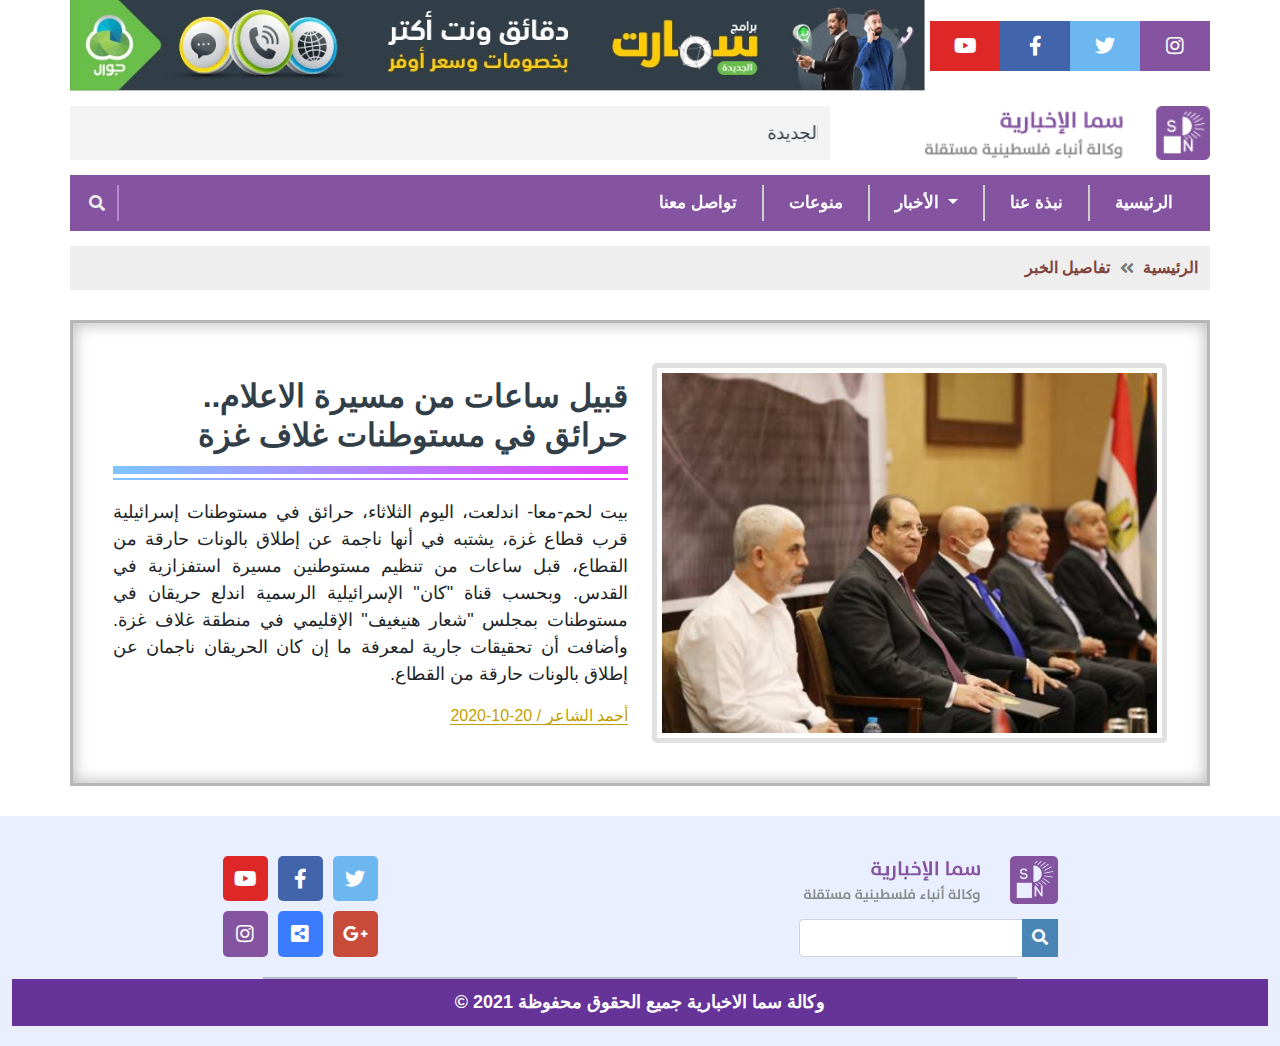
<file: newsDetails.html>
<!DOCTYPE html>
<html lang="en">
<head>
    <meta charset="UTF-8">
    <meta http-equiv="X-UA-Compatible" content="IE=edge">
    <meta name="viewport" content="width=device-width, initial-scale=1.0">
    <title>تفاصيل الخبر</title>
    <link rel="icon" href="img/icon.jpeg" type="image/x-icon">
    <!-- Render All Elements Normally -->
    <link rel="stylesheet" href="css/normalize.css">
    <!-- Bootstrap css File -->
    <link rel="stylesheet" href="css/bootstrap.min.css">
    <!-- Hover Liprary File -->
    <link rel="stylesheet" href="css/hover-min.css">
    <!-- Animate Liprary File -->
    <link rel="stylesheet" href="css/animate.min.css">
    <!-- Font Awesome -->
    <link rel="stylesheet" href="css/all.min.css">
    <!-- Main CSS style File -->
    <link rel="stylesheet" href="css/main.css">
</head>
<body>
    <!-- start header -->
    <section class="header">
        <div class="container">
            <div class="row">
                <div class="advertis">
                    <div class="row">
                        <img src="img/Advertising.jpg" alt="" class="col-md-9 col-xm-12">
                        <div class="social col-md-3 col-xm-12">
                            <i class="fab fa-youtube"></i>
                            <i class="fab fa-facebook-f"></i>
                            <i class="fab fa-twitter"></i>
                            <i class="fab fa-instagram"></i>
                        </div>
                    </div>    
                </div>
                <div class="last-news">
                    <div class="row">
                        <div class="marquee col-7 col-lg-8">
                            <marquee>
                                حماس والجهاد الاسلامي تعلقان على تشكيل حكومة الاحتلال برئاسة بينت
                                <span> || </span>
                                فلسطين تعلق على تشكيل الحكومة الإسرائيلية الجديدة
                            </marquee>                
                        </div> 
                        <img src="img/logo.png" alt="" class="col-4 col-lg-3">   
                    </div>
                </div>
            </div>
        </div>
    </section>
    <!-- end header -->
    <!-- start navbar -->
    <section class="nav-section">
        <div class="container">
            <nav class="navbar navbar-expand-lg navbar-light">
                    <form class="d-flex align-items-center">
                        <i class="fas fa-search"></i>
                        <input class="form-control me-2" type="search" aria-label="Search">
                    </form>  
                    <button class="navbar-toggler" type="button" data-bs-toggle="collapse" data-bs-target="#navbarSupportedContent" aria-controls="navbarSupportedContent" aria-expanded="false" aria-label="Toggle navigation">
                    <span class="navbar-toggler-icon"></span>
                    </button>
                    <div class="collapse navbar-collapse justify-content-end" id="navbarSupportedContent">
                        <ul class="navbar-nav mb-2 mb-lg-0">
                            <li class="nav-item">
                                <a class="nav-link active hvr-bounce-to-left" href="contact.html">تواصل معنا</a>
                            </li>
                            <li class="nav-item">
                                <a class="nav-link active hvr-bounce-to-left" href="news.html">منوعات</a>
                            </li>
                            <li class="nav-item dropdown">
                                <a class="nav-link dropdown-toggle active hvr-bounce-to-left" href="#" id="navbarDropdown" role="button" data-bs-toggle="dropdown" aria-expanded="false">الأخبار
                                </a>
                                <ul class="dropdown-menu" aria-labelledby="navbarDropdown">
                                    <li><a class="dropdown-item" href="#">آخر الأخبار</a></li>
                                    <li><a class="dropdown-item" href="#">عرض الأخبار</a></li>
                                    <li><hr class="dropdown-divider"></li>
                                    <li><a class="dropdown-item" href="#">الصحف الأجنبية</a></li>
                                </ul>
                            </li>
                            <li class="nav-item">
                                <a class="nav-link active hvr-bounce-to-left" href="about.html">نبذة عنا</a>
                            </li>
                            <li class="nav-item">
                                <a class="nav-link active hvr-bounce-to-left" aria-current="page" href="index.html" tabindex="-1">الرئيسية</a>
                            </li>
                        </ul>
                    </div>
                </div>
            </nav>
    </section>
    <!-- end navbar -->
    <!-- start extension -->
    <div class="extension">
        <div class="container">
            <a href="index.html">الرئيسية</a>
            <i class="fas fa-angle-double-left"></i>
            <a href="#">تفاصيل الخبر</a>    
        </div>
    </div>
    <!-- end extension -->
    <!-- start news-details -->
    <div class="news-details">
        <div class="container">
            <div class="row">
                <div class="details-cont col-lg-6 col-sm-12">
                    <h2 class="heading animate__animated animate__backInLeft">قبيل ساعات من مسيرة الاعلام.. حرائق في مستوطنات غلاف غزة</h2>
                    <p>
                        بيت لحم-معا- اندلعت، اليوم الثلاثاء، حرائق في مستوطنات إسرائيلية قرب قطاع غزة، يشتبه في أنها ناجمة عن إطلاق بالونات حارقة من القطاع، قبل ساعات من تنظيم مستوطنين مسيرة استفزازية في القدس.
                        وبحسب قناة "كان" الإسرائيلية الرسمية اندلع حريقان في مستوطنات بمجلس "شعار هنيغيف" الإقليمي في منطقة غلاف غزة.
                        وأضافت أن تحقيقات جارية لمعرفة ما إن كان الحريقان ناجمان عن إطلاق بالونات حارقة من القطاع.
                    </p>
                    <span>أحمد الشاعر / 20-10-2020</span>
                </div>
                <div class="img-cont col-lg-6 col-sm-12">
                    <img src="img/news 1.jpeg" alt="">
                </div>
            </div>
        </div>
    </div>
    <!-- end news-details -->
    <!-- start footer -->
    <footer>
        <div class="container-fluid">
            <div class="foot-cont">
                <div class="social">
                    <i class="fab fa-youtube"></i>
                    <i class="fab fa-facebook-f"></i>
                    <i class="fab fa-twitter"></i>
                    <i class="fab fa-instagram"></i>
                    <i class="fas fa-share-alt-square"></i>
                    <i class="fab fa-google-plus-g"></i>
                </div>
                <div class="logo-form">
                    <img src="img/logo.png" alt="">
                    <form class="align-items-center">
                        <a href="#"><i class="fas fa-search"></i></a>
                        <input class="form-control me-2" type="search" aria-label="Search">
                    </form>
                </div>
            </div>
            <hr>
            <p class="copyright">&copy; 2021 <span>وكالة سما الاخبارية</span> جميع الحقوق محفوظة</p>
        </div>
    </footer>
    <!-- end footer -->
    <!-- Bootstrap js File -->
    <script src="js/bootstrap.min.js"></script>
    <script src="js/html5shiv.min.js"></script>
    <script src="js/jquery-3.5.1.min.js"></script>
    <script src="js/respond.min.js"></script>
</body>
</html>
</file>
<file: css/main.css>
/* Start Variable */
:root{
    --main-color: #8554A1;
    --secondary-color: #323E48;
    --main-duration: 0.3s;
    --section-margin: 15px;
    /* --section-background: #f6f6f6; */
     
}
/* End Variable */
/* start hover liprary edit */
.hvr-bounce-to-left:before{
    background-color: #a16bc0;
}
.hvr-underline-from-center:before{
    background-image: linear-gradient(to right, var(--main-color),#ff8e00);
}
.hvr-rectangle-out:before {
    background-image: linear-gradient(to right,#01d3a5,var(--main-color));
    border-radius: 5px;
}
/* end hover liprary edit */
/* Start Global Rules */
*{
    -webkit-box-sizing: border-box;
    -moz-box-sizing: border-box;
    box-sizing: border-box;
}
body{
    font-family: 'Tajawal', sans-serif;
}
/* End Global Rules */
/* start componant */
.heading{
    margin-bottom: 45px;
    color: var(--secondary-color);
    font-weight: 600;
    position: relative;
}
.heading::after{
    content: "";
    position: absolute;
    bottom: -20px;
    left: 0;
    width: 100%;
    height: 8px;
    background-image: linear-gradient(to right, #7ec5ff,#e940ff);
}
.heading::before{
    content: "";
    position: absolute;
    bottom: -26px;
    left: 0;
    width: 100%;
    height: 2px;
    background-image: linear-gradient(to right, #7ec5ff,#e940ff);
}
.extension{
    margin-top: var(--section-margin);
}
.extension .container{
    background-color: #eee;
    padding-top: 10px;
    padding-bottom: 10px;
    text-align: right;
}
.extension .container a{
    color: #7e443d;
    text-decoration: none;
    font-weight: bold;
    transition: var(--main-duration);
}
.extension .container a:hover{
    color: #4b85b5;
}
.extension .container i{
    margin: 0px 5px;
    position: relative;
    top: 1px;
    color: #777;
}
/* end componant */
/* start header */
.header .advertis .row{
    align-items: center;
}
.header .advertis .row > img{
    padding: 0;
} 
.header .social{
    display: flex;
    text-align: center;
    padding:0px 0px 0px 5px;
}
.header .social i{
    flex-basis: 25%;
    color: #fff;
    padding: 15px 0px;
    font-size: 20px;
    cursor: pointer;
}
.header .social i:hover{
    opacity: 0.8;
}
.header .social i:nth-child(1){
    background-color: #DE2827
}
.header .social i:nth-child(2){
    background-color: #4264AA
}
.header .social i:nth-child(3){
    background-color: #6CB7F0
}
.header .social i:nth-child(4){
    background-color: var(--main-color)
}
.header .last-news .row{
    justify-content: space-between
}
.header .last-news {
    margin-top: var(--section-margin);
}
.header .last-news .marquee{
    display: flex;
    align-items: center;
    color: var(--secondary-color);
    background-color: #F3F3F3;
    font-size: 18px;
}
.header .last-news .marquee span{
    color: #fdba00;
}
.header .last-news img{
    padding: 0;
}
@media (max-width:992px) {
    .header .social{
        margin-top: 10px;
        padding: 0;
    }
    .header .social i{
        color: #fff;
        padding:10px;
        font-size: 16px;
    }
}
/* end header */
/* start navbar */
.nav-section{
    margin-top: 15px;
}
.nav-section .container{
    background-color: var(--main-color);
}
.nav-section .navbar-toggler{
    border-color: rgb(235, 235, 235);
    border-width: 2px;
}
.nav-section .navbar-toggler:focus{
    box-shadow: 0 0 0 0;
}
.nav-section .navbar-nav .nav-item{
    text-align: right;
}
.nav-section .navbar-nav .nav-item .nav-link{
    color: #fff;
    font-size: 17px;
    font-weight: bold;
    padding: 5px 25px;
    margin: 2px 0px;
}
.nav-section .dropdown-menu li a{
    text-align: right;
}
.nav-section form{
    position: relative;
}
.nav-section form::after{
    content: "";
    position: absolute;
    top: 0;
    left: 35px;
    height: 100%;
    width: 2px;
    background-color: #e1adff8f;
}
.nav-section form i{
    position: absolute;
    left:7px;
    top: 50%;
    transform: translateY(-50%);
    color: #eee;
}
.nav-section form input{
    border: none;
    background-color: transparent;
    text-align: right;
    border-radius: 0;
    border-radius: 3px;
    position: relative;
    caret-color: #fff;
}
.nav-section form input:focus{
    background-color: transparent;
    box-shadow: 0 0 0 0;
}
@media (min-width:992px) {
    .nav-section .navbar-nav .nav-item:not(:nth-of-type(1)) .nav-link{
        border-left: 2px solid rgb(206, 206, 206);
    }
}
@media (max-width:992px) {
    .nav-section .navbar-nav{
        flex-direction: column-reverse;
    }
}
/* end navbar */
/* start important-news */
.important-news{
    margin-top:  var(--section-margin);
}
.important-news img{
    max-width: 100%;
}
.important-news .other-news img{
    width: 100%;
}
.important-news .big-news{
    position: relative;
    overflow: hidden;
}
.important-news .big-news img{
    width: 100%;
    height: 100%;
    transition: var(--main-duration)
}
.important-news .big-news:hover img,
.important-news .other-news .news-cont:hover img{
    filter: blur(3px)
}
.important-news .big-news:hover .details,
.important-news .other-news .news-cont:hover .details{
    bottom: 0;
}
.important-news .big-news .details,
.important-news .other-news .news-cont .details{
    text-align: right;
    background-color: #eee;
    padding: 10px;
    position: absolute;
    bottom: -500%;
    left: 50%;
    transform: translateX(-50%);
    width: 85%;
    border-top-left-radius: 7px;
    border-top-right-radius: 7px;
    transition: var(--main-duration)
}
.important-news .big-news .details h3{
    color: #ff8e00;
    font-weight: bold;
}
.important-news .big-news .details h4,
.important-news .other-news .news-cont h6{
    color: var(--secondary-color);
}
.important-news .other-news .news-cont{
    position: relative;
    overflow: hidden;
}
.important-news .other-news .news-cont h5{
    color: #ff8e00;
}
@media(min-width:768px){
    .important-news .container{
        padding: 0;
    }
}
@media(max-width:767px){
    .important-news .container > .row{
        flex-direction: column-reverse;
    }
    .important-news .other-news{
        margin-top: 10px;
    }
}
/* end important-news */
/* start news-parts */
.news-parts{
    margin-top: calc(var(--section-margin) + 5px);
}
.news-parts .news-part{
    display: flex;
    flex-wrap: wrap;
    justify-content: space-between;
}
.news-parts .news-part .card{
    text-align: right;
    position: relative;
    border-bottom-right-radius: 7px;
    border-bottom-left-radius: 7px;
    overflow: hidden;
}
.news-parts .news-part .card:hover{
    box-shadow: 0 0 4px 4px #eee;
}
.news-parts .news-part .card:hover h5{
    color: #bd6800;
}
.news-parts .news-part .card img{
    max-height: 200px;
}
.news-parts .news-part .card h5{
    color: var(--secondary-color);
    font-weight: bold;
}
@media(min-width:768px){
    .news-parts .container{
        padding: 0;
    }
}
@media(max-width:767px){
    .news-parts .news-part{
        flex-direction: column;
    }
}
@media(min-width:767px){
    .news-parts .news-part .card{
        flex-basis: 49%;
    }
}
@media(min-width:1200px){
    .news-parts .news-part .card{
        flex-basis: 32%;
    }
}
/* end news-parts */
/* start small news */
.small-news{
    margin-top: var(--section-margin);
}
.small-news .container{
    display: flex;
    flex-wrap: wrap;
    justify-content: space-between;
    text-align: right; 
}
.small-news .part-one .news{
    display: flex;
    justify-content: flex-end;
    padding: 20px;
    background-color: #eee;
    border-radius: 7px;
    transition: var(--main-duration);
}
.small-news .part-one .news:hover{
    box-shadow: 0 0 5px 1px #d4d4d4;   
}
.small-news .part-one .news:not(:last-of-type){
    margin-bottom: var(--section-margin);
}
.small-news .part-one .news img{
    width: 150px;
    margin-left: 15px;
    border: 4px solid #fff;
    padding: 4px;
}
.small-news .part-one .news .news-time{
    display: flex;
    justify-content: space-between;
    align-items: center;
}
.small-news .part-one .news .news-time a{
    text-align: left;
    color: #fff;
    background-color: #4b85b5;
    width: fit-content;
    padding: 3px 15px;
    text-decoration: none;
    border-radius: 5px;
    transition: var(--main-duration)
}
.small-news .part-one .news .news-time a:hover{
    background-color: #185281;
}
.small-news .part-one .news .news-time span{
    font-size: 14px;
    border-bottom: 1px solid var(--secondary-color);
}
.small-news .part-two .little-news{
    padding: 20px var(--section-margin);
    box-shadow: 0px 0px 5px 3px #eee;
    border-radius: 7px;
    position: relative;
}
.small-news .part-two .little-news:hover::after{
    background-color: #6363f5;
}
.small-news .part-two .little-news::after{
    content: "";
    position: absolute;
    right: 0px;
    top: 0;
    width: 6px;
    height: 100%;
    border-bottom-right-radius: 5px;
    border-top-right-radius: 5px;
    background-color: #b9b9ff;
    transition: var(--main-duration);
}
.small-news .part-two .little-news h5{
    margin-bottom: var(--section-margin);
    color: #555;
}
.small-news .part-two .little-news-details{
    display: flex;
    justify-content: space-between;
}
.small-news .part-two .little-news-details span{
    font-size: 14px;
    color: #777;
}
@media(max-width:767px){
    .small-news .container{
        flex-direction: column-reverse;
    }
    .small-news .part-one .news{
        flex-direction: column-reverse;
        text-align: center;
    }
    .small-news .part-one .news img{
        margin: 0px auto var(--section-margin);
    }
    .small-news .part-two{
        margin-top: calc(var(--section-margin) * 2);
    }
}
@media(min-width:767px){
    .small-news .container{
        padding: 0;
    }
    .small-news .part-one{
        flex-basis: 65%;
    }
    .small-news .part-two{
        flex-basis: 30%;
    }
}
@media(min-width:767px){
    .small-news .part-two .little-news-details{
        flex-direction: column;
    }    
}
@media(min-width:992px){
    .small-news .part-two .little-news-details{
        flex-direction: row;
    }    
}
@media(max-width:991px){
    .small-news .part-two .little-news:last-of-type{
        display: none;
    }    
}
/* end small news */
/* start footer */
footer{
    margin-top: calc(var(--section-margin) * 2);
    width: 100%;
}
footer .container-fluid {
    background-color: rgb(233 239 255);
    padding-top: 20px;
    padding-bottom: 20px;
}
footer .foot-cont{
    display: flex;
    justify-content: space-around;
}
footer .foot-cont .logo-form{
    padding: 20px;
}
footer .foot-cont .logo-form img{
    display: block;
    margin-left: auto;
}
footer .foot-cont .logo-form form{
    margin-top: var(--section-margin);
    position: relative;
}
footer .foot-cont .logo-form form input{
    text-align: right;
    padding-right: 30px;
}
footer .foot-cont .logo-form form i{
    position: absolute;
    right: 0;
    background-color: #4b85b5;
    padding: 10px;
    height: 100%;
    color: #fff;
    text-align: center;
}
footer .foot-cont .social{
    padding: 20px;
    display: grid;
    grid-template-columns: repeat(3,1fr);
    gap: 10px;
}
footer .foot-cont .social i{
    color: #fff;
    padding: 10px;
    font-size: 20px;
    text-align: center;
    border-radius: 5px;
    cursor: pointer;
    padding-top: 13px;
}
footer .foot-cont .social i:hover{
    opacity: 0.8;
}
footer .foot-cont .social i:nth-child(1){
    background-color: #DE2827;
}
footer .foot-cont .social i:nth-child(2){
    background-color: #4264AA;
}
footer .foot-cont .social i:nth-child(3){
    background-color: #6CB7F0;
}
footer .foot-cont .social i:nth-child(4){
    background-color: var(--main-color);
}
footer .foot-cont .social i:nth-child(5){
    background-color: #3b7cff;
}
footer .foot-cont .social i:nth-child(6){
    background-color: #c84b3a;
}
footer hr{
    width: 60%;
    margin: 0px auto;
}
hr:not([size]) {
    height: 2px;
}
footer .copyright{
    color: #ffffff;
    text-align: center;
    padding: 10px 0px;
    font-size: 18px;
    font-weight: bold;
    margin-bottom: 0px;
    background-color: rebeccapurple;
}
@media(max-width:768px){
    footer .foot-cont{
        flex-direction: column-reverse;
        justify-content: center;
    }
}
@media(max-width:992px){
    footer .foot-cont .logo-form img{
        width: 80%;
    }    
}
/* end footer */
/* ------ start about page ------ */
.about{
    margin-top: calc(var(--section-margin) * 2);
}
.about .container{
    display: flex;
    flex-wrap: wrap;
    justify-content: space-between;
    text-align: right; 
}
.about .part-two .little-news{
    padding: 20px var(--section-margin);
    box-shadow: 0px 0px 2px 2px #eee;
    border-radius: 7px;
    position: relative;
    width: 100%;
}
.about .part-two .little-news::after{
    content: "";
    position: absolute;
    bottom: 0px;
    right: 0;
    width: 6px;
    height: 100%;
    border-bottom-right-radius: 5px;
    border-top-right-radius: 5px;
    background-color: var(--main-color);
}
.about .part-two .little-news:hover h5{
    color: #fff;
}
.about .part-two .little-news h5{
    color: #555;
    transition: var(--main-duration);
}
.about .part-one{
    border-bottom: 2px solid #999;
}
.about .part-one p{
    text-align: justify;
    font-size: 20px;
    direction: rtl;
}
@media(max-width:767px){
    .about .container{
        flex-direction: column-reverse;
    }
    .about .part-two{
        margin-top: calc(var(--section-margin) * 2);
    }
}
@media(min-width:767px){
    .about .container{
        padding: 0;
    }
    .about .part-one{
        flex-basis: 65%;
    }
    .about .part-two{
        flex-basis: 30%;
    }
}
/* ------ end about page ------ */
/* start news details page */
.news-details{
    margin-top: calc(var(--section-margin) * 2);
}
.news-details .container{
    border: 3px solid rgb(182, 182, 182);
    padding: 40px;
    box-shadow: inset 0 0 15px 2px rgb(192, 192, 192)
}
.news-details .container .row{
    align-items: center;
}
.news-details .details-cont{
    direction: rtl;
}
.news-details .details-cont p{
    font-size: 18px;
    text-align: justify;
}
.news-details .details-cont span{
    border-bottom: 1px solid rgb(192, 157, 0);
    color: rgb(197, 161, 0);
}
.news-details .img-cont img{
    width: 100%;
    padding: 5px;
    border: 5px solid rgb(224, 224, 224);
    border-radius: 5px;
}
@media(max-width:992px){
    .news-details .container .row{
        flex-direction: column-reverse;
    }
    .news-details .details-cont{
        margin-top: var(--section-margin);
    }    
}
/* end news details page */
/* start diffrent news page */
.diffrent-news{
    margin-top: calc(var(--section-margin) * 2);
}
.diffrent-news .container{
    display: grid;
    grid-template-columns: repeat(auto-fill, minmax(200px, 1fr));
    gap: 20px;
}
.diffrent-news .container .news{
    background-color: #eee;
    margin-bottom: var(--section-margin);
    text-align: center;
    padding: 10px;
    border-radius: 5px;
    position: relative;
}
.diffrent-news .container .news .img-cont{
    width: 100%;
    height: 210px;
}
.diffrent-news .container .news .img-cont img{
    width: 100%;
    height: 100%;
    padding: 5px;
    border: 5px solid #fff;
    border-radius: 5px;
}
.diffrent-news .container .news .details-cont h5{
    font-weight: bold;
    margin-top: var(--section-margin);
    color: var(--secondary-color);
}
/* end diffrent news page */
/* start contact page */
.contact{
    margin-top: calc(var(--section-margin) * 2);
}
.contact .container{
    display: flex;
    flex-wrap: wrap;
    justify-content: space-between;
    text-align: right; 
}
.contact .part-one form{
    width: 100%;
    font-size: 20px;
    direction: rtl;
}
.contact .part-one label{
    font-weight: bold;
    color: var(--secondary-color);
}
.contact .part-one div button[type="submit"]{
    font-weight: bold;
    width: 140px;
    font-size: 18px;
}

.contact .part-two .contact-details{
    padding: 10px;
    background-color: #eee;
    font-size: 18px;
    color: #666;
    line-height: 1.8;
}
.contact .part-two .contact-details address{
    font-style: italic;
}
.contact .part-two .contact-details span{
    display: block;
}
@media(max-width:767px){
    .contact .container{
        flex-direction: column-reverse;
    }
    .contact .part-two{
        margin-top: calc(var(--section-margin) * 2);
    }
}
@media(min-width:767px){
    .contact .part-one{
        flex-basis: 65%;
    }
    .contact .part-two{
        flex-basis: 30%;
    }
}
/* end contact page */
</file>
